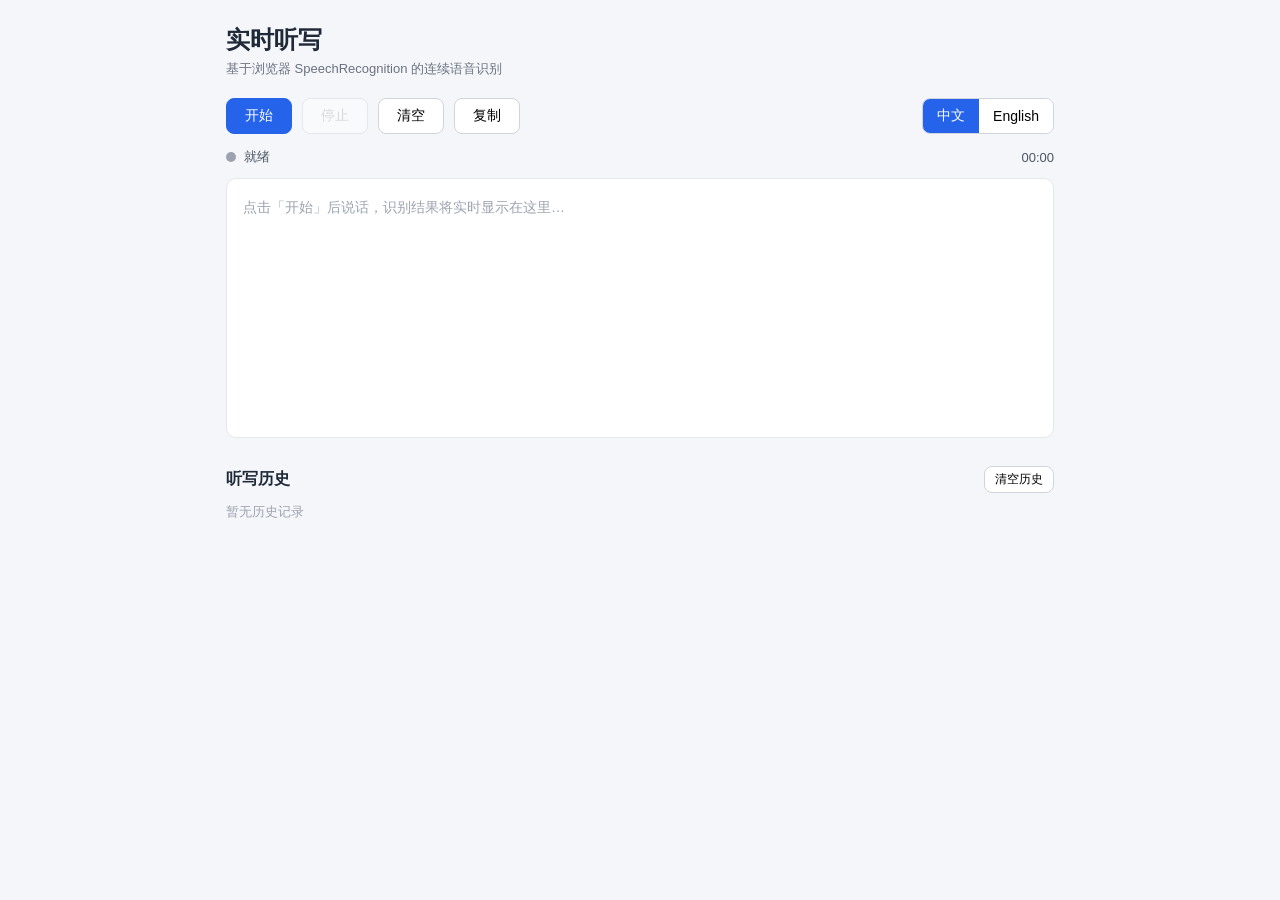
<file: index.html>
<!DOCTYPE html>
<html lang="zh-CN">
<head>
  <meta charset="UTF-8" />
  <meta name="viewport" content="width=device-width, initial-scale=1.0" />
  <title>实时听写 · Speech Dictation</title>
  <link rel="stylesheet" href="styles.css" />
</head>
<body>
  <main class="app">
    <header class="app-header">
      <h1>实时听写</h1>
      <p class="subtitle">基于浏览器 SpeechRecognition 的连续语音识别</p>
    </header>

    <div id="unsupported" class="banner banner-error hidden">
      当前浏览器不支持 SpeechRecognition API，请使用 Chrome / Edge 最新版本。
    </div>
    <div id="status-banner" class="banner banner-warn hidden"></div>

    <section class="toolbar">
      <button id="btn-start" class="btn btn-primary">开始</button>
      <button id="btn-stop" class="btn" disabled>停止</button>
      <button id="btn-clear" class="btn">清空</button>
      <button id="btn-copy" class="btn">复制</button>
      <div class="lang-switch" role="group" aria-label="语言切换">
        <button class="lang-btn active" data-lang="zh-CN">中文</button>
        <button class="lang-btn" data-lang="en-US">English</button>
      </div>
    </section>

    <section class="status-bar">
      <span id="mic-state" class="dot dot-idle"></span>
      <span id="status-text">就绪</span>
      <span id="timer" class="timer">00:00</span>
    </section>

    <section class="transcript-wrap">
      <div id="transcript" class="transcript" aria-live="polite">
        <div id="final-segments"></div>
        <span id="interim" class="interim"></span>
        <p id="placeholder" class="placeholder">点击「开始」后说话，识别结果将实时显示在这里…</p>
      </div>
    </section>

    <section class="history">
      <div class="history-header">
        <h2>听写历史</h2>
        <button id="btn-clear-history" class="btn btn-small">清空历史</button>
      </div>
      <ul id="history-list" class="history-list"></ul>
    </section>
  </main>

  <script src="app.js"></script>
</body>
</html>
</file>
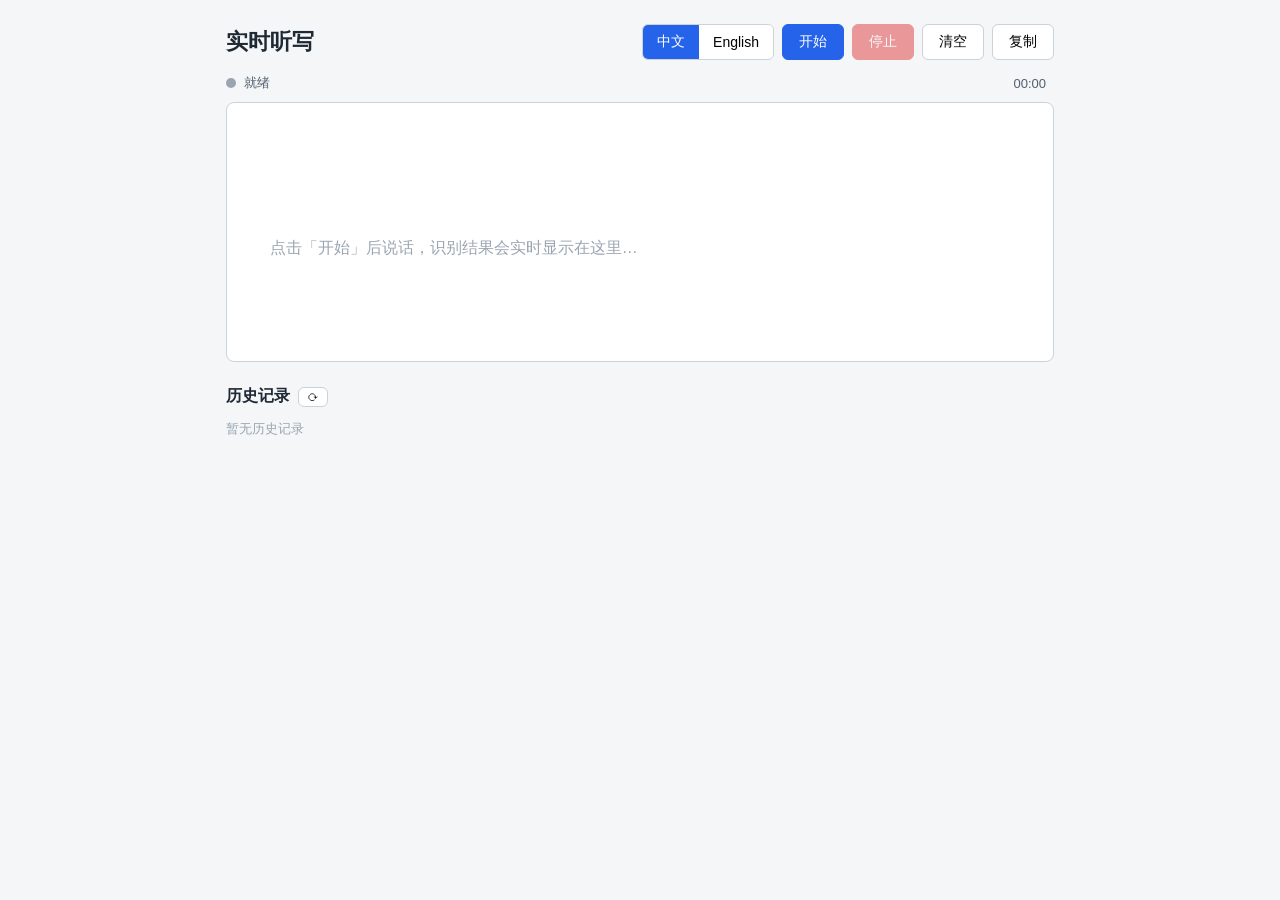
<file: dictation/index.html>
<!DOCTYPE html>
<html lang="zh-CN">
<head>
  <meta charset="UTF-8" />
  <meta name="viewport" content="width=device-width, initial-scale=1.0" />
  <title>实时听写 · Speech Dictation</title>
  <link rel="stylesheet" href="style.css" />
</head>
<body>
  <main class="app">
    <header class="app-header">
      <h1>实时听写</h1>
      <div class="controls">
        <div class="lang-switch" role="group" aria-label="语言切换">
          <button id="langZh" class="lang-btn active" data-lang="zh-CN">中文</button>
          <button id="langEn" class="lang-btn" data-lang="en-US">English</button>
        </div>
        <button id="btnStart" class="btn btn-primary">开始</button>
        <button id="btnStop" class="btn btn-danger" disabled>停止</button>
        <button id="btnClear" class="btn">清空</button>
        <button id="btnCopy" class="btn">复制</button>
      </div>
    </header>

    <div id="banner" class="banner hidden" role="alert"></div>

    <section class="status-bar">
      <span id="statusDot" class="dot dot-idle"></span>
      <span id="statusText">就绪</span>
      <span class="spacer"></span>
      <span id="elapsed">00:00</span>
      <span id="restartInfo" class="muted"></span>
    </section>

    <section id="transcript" class="transcript" aria-live="polite">
      <div id="finalText" class="final-text"></div>
      <span id="interimText" class="interim-text"></span>
      <span id="placeholder" class="placeholder">点击「开始」后说话，识别结果会实时显示在这里…</span>
    </section>

    <section class="history">
      <h2>历史记录 <button id="btnRefreshHistory" class="btn btn-small" title="刷新">⟳</button></h2>
      <ul id="historyList" class="history-list"></ul>
    </section>
  </main>
  <script src="app.js"></script>
</body>
</html>
</file>
<file: styles.css>
* { box-sizing: border-box; margin: 0; padding: 0; }

body {
  font-family: -apple-system, "Segoe UI", "PingFang SC", "Microsoft YaHei", sans-serif;
  background: #f4f6fa;
  color: #1f2937;
  min-height: 100vh;
}

.app {
  max-width: 860px;
  margin: 0 auto;
  padding: 24px 16px 48px;
}

.app-header h1 { font-size: 24px; }
.subtitle { color: #6b7280; font-size: 13px; margin-top: 4px; }

.banner {
  margin-top: 16px;
  padding: 10px 14px;
  border-radius: 8px;
  font-size: 14px;
}
.banner-error { background: #fee2e2; color: #b91c1c; }
.banner-warn { background: #fef3c7; color: #92400e; }
.hidden { display: none; }

.toolbar {
  display: flex;
  align-items: center;
  gap: 10px;
  margin-top: 20px;
  flex-wrap: wrap;
}

.btn {
  padding: 8px 18px;
  border: 1px solid #d1d5db;
  border-radius: 8px;
  background: #fff;
  font-size: 14px;
  cursor: pointer;
  transition: background 0.15s;
}
.btn:hover:not(:disabled) { background: #f3f4f6; }
.btn:disabled { opacity: 0.45; cursor: not-allowed; }
.btn-primary { background: #2563eb; border-color: #2563eb; color: #fff; }
.btn-primary:hover:not(:disabled) { background: #1d4ed8; }
.btn-small { padding: 4px 10px; font-size: 12px; }

.lang-switch {
  margin-left: auto;
  display: flex;
  border: 1px solid #d1d5db;
  border-radius: 8px;
  overflow: hidden;
}
.lang-btn {
  padding: 8px 14px;
  border: none;
  background: #fff;
  font-size: 14px;
  cursor: pointer;
}
.lang-btn.active { background: #2563eb; color: #fff; }

.status-bar {
  display: flex;
  align-items: center;
  gap: 8px;
  margin-top: 14px;
  font-size: 13px;
  color: #4b5563;
}
.dot { width: 10px; height: 10px; border-radius: 50%; }
.dot-idle { background: #9ca3af; }
.dot-live { background: #ef4444; animation: pulse 1.2s infinite; }
@keyframes pulse { 50% { opacity: 0.35; } }
.timer { margin-left: auto; font-variant-numeric: tabular-nums; }

.transcript-wrap { margin-top: 12px; }
.transcript {
  background: #fff;
  border: 1px solid #e5e7eb;
  border-radius: 10px;
  min-height: 260px;
  max-height: 50vh;
  overflow-y: auto;
  padding: 16px;
  font-size: 16px;
  line-height: 1.8;
}
.transcript p.segment { margin-bottom: 8px; }
.interim { color: #9ca3af; }
.placeholder { color: #9ca3af; font-size: 14px; }

.history { margin-top: 28px; }
.history-header {
  display: flex;
  align-items: center;
  justify-content: space-between;
  margin-bottom: 10px;
}
.history-header h2 { font-size: 16px; }
.history-list { list-style: none; display: flex; flex-direction: column; gap: 8px; }
.history-item {
  background: #fff;
  border: 1px solid #e5e7eb;
  border-radius: 8px;
  padding: 10px 14px;
  display: flex;
  align-items: center;
  gap: 12px;
  cursor: pointer;
}
.history-item:hover { background: #f9fafb; }
.history-meta { font-size: 12px; color: #6b7280; white-space: nowrap; }
.history-preview {
  flex: 1;
  font-size: 13px;
  color: #374151;
  overflow: hidden;
  text-overflow: ellipsis;
  white-space: nowrap;
}
.history-delete {
  border: none;
  background: none;
  color: #ef4444;
  cursor: pointer;
  font-size: 13px;
}
.history-empty { font-size: 13px; color: #9ca3af; }
</file>
<file: dictation/style.css>
* { box-sizing: border-box; }

body {
  margin: 0;
  font-family: -apple-system, "Segoe UI", "PingFang SC", "Microsoft YaHei", sans-serif;
  background: #f4f6f8;
  color: #1f2933;
}

.app {
  max-width: 860px;
  margin: 0 auto;
  padding: 24px 16px 48px;
}

.app-header {
  display: flex;
  flex-wrap: wrap;
  align-items: center;
  gap: 12px;
  justify-content: space-between;
}

.app-header h1 { font-size: 22px; margin: 0; }

.controls { display: flex; gap: 8px; flex-wrap: wrap; align-items: center; }

.btn {
  border: 1px solid #cbd2d9;
  background: #fff;
  border-radius: 6px;
  padding: 8px 16px;
  font-size: 14px;
  cursor: pointer;
  transition: background .15s, opacity .15s;
}
.btn:hover:not(:disabled) { background: #eef2f5; }
.btn:disabled { opacity: .45; cursor: not-allowed; }
.btn-primary { background: #2563eb; border-color: #2563eb; color: #fff; }
.btn-primary:hover:not(:disabled) { background: #1d4ed8; }
.btn-danger { background: #dc2626; border-color: #dc2626; color: #fff; }
.btn-danger:hover:not(:disabled) { background: #b91c1c; }
.btn-small { padding: 2px 8px; font-size: 12px; }

.lang-switch { display: inline-flex; border: 1px solid #cbd2d9; border-radius: 6px; overflow: hidden; }
.lang-btn {
  border: none; background: #fff; padding: 8px 14px; font-size: 14px; cursor: pointer;
}
.lang-btn.active { background: #2563eb; color: #fff; }
.lang-btn:disabled { opacity: .45; cursor: not-allowed; }

.banner {
  margin-top: 14px;
  padding: 10px 14px;
  border-radius: 6px;
  font-size: 14px;
  background: #fef3c7;
  border: 1px solid #f59e0b;
  color: #92400e;
}
.banner.error { background: #fee2e2; border-color: #ef4444; color: #991b1b; }
.banner.info { background: #dbeafe; border-color: #3b82f6; color: #1e40af; }
.hidden { display: none; }

.status-bar {
  display: flex;
  align-items: center;
  gap: 8px;
  margin-top: 14px;
  font-size: 13px;
  color: #52606d;
}
.status-bar .spacer { flex: 1; }
.muted { color: #9aa5b1; }

.dot { width: 10px; height: 10px; border-radius: 50%; display: inline-block; }
.dot-idle { background: #9aa5b1; }
.dot-live { background: #16a34a; animation: pulse 1.2s infinite; }
.dot-warn { background: #f59e0b; }
.dot-error { background: #dc2626; }
@keyframes pulse { 0%,100% { opacity: 1; } 50% { opacity: .35; } }

.transcript {
  margin-top: 10px;
  min-height: 260px;
  max-height: 50vh;
  overflow-y: auto;
  background: #fff;
  border: 1px solid #cbd2d9;
  border-radius: 8px;
  padding: 16px;
  font-size: 16px;
  line-height: 1.8;
  white-space: pre-wrap;
  word-break: break-word;
}
.final-text p { margin: 0 0 .6em; }
.interim-text { color: #9aa5b1; }
.placeholder { color: #9aa5b1; }

.history { margin-top: 24px; }
.history h2 { font-size: 16px; display: flex; align-items: center; gap: 8px; }
.history-list { list-style: none; margin: 0; padding: 0; display: flex; flex-direction: column; gap: 8px; }
.history-item {
  display: flex; align-items: center; gap: 10px;
  background: #fff; border: 1px solid #e4e7eb; border-radius: 6px;
  padding: 10px 12px; font-size: 13px;
}
.history-item .meta { color: #52606d; white-space: nowrap; }
.history-item .preview {
  flex: 1; overflow: hidden; text-overflow: ellipsis; white-space: nowrap; color: #7b8794;
}
.history-item .actions { display: flex; gap: 6px; }
.history-empty { color: #9aa5b1; font-size: 13px; }
</file>
